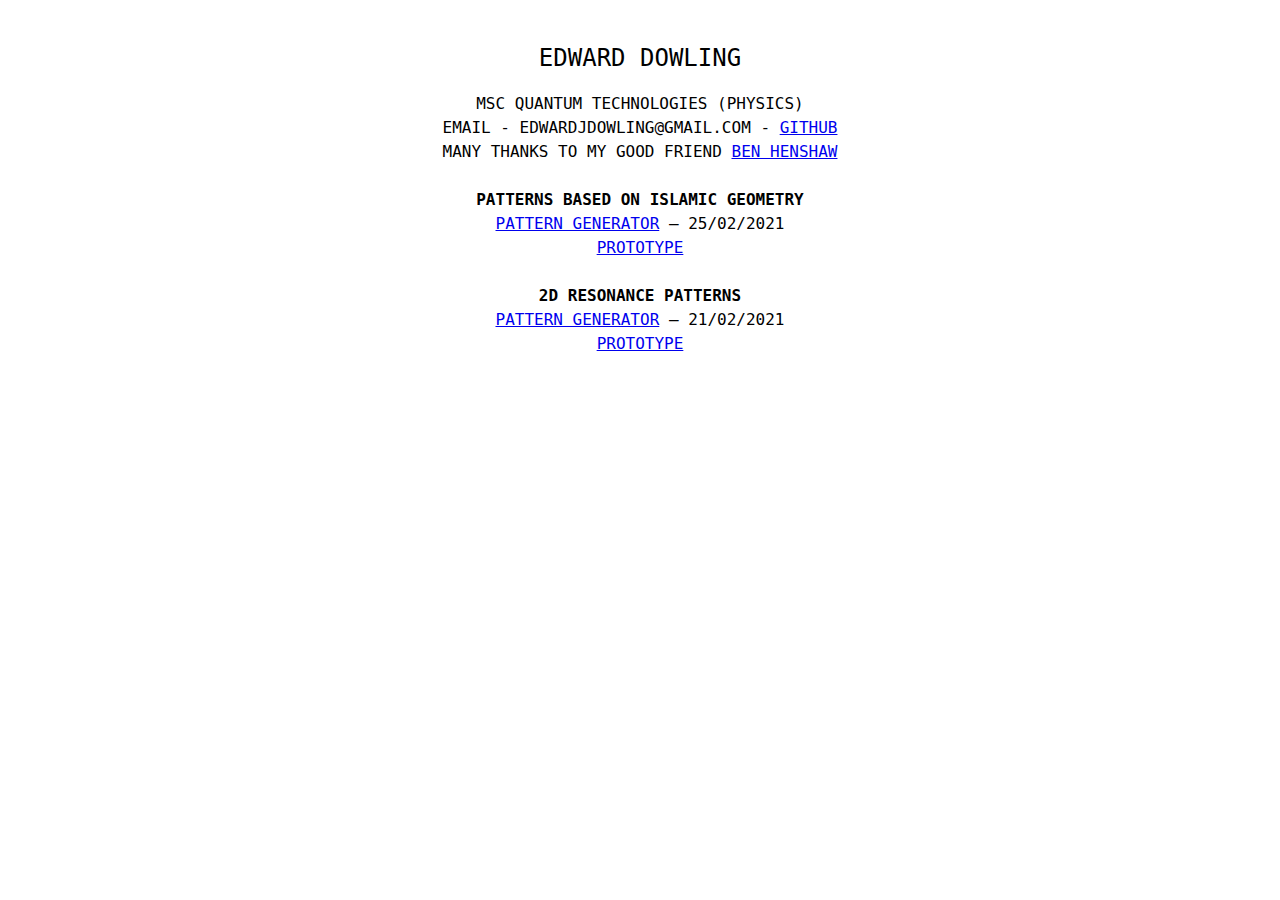
<file: index.html>
<!DOCTYPE html>
<html lang="en">
<head>
<meta charset="utf-8">
<title>Edward Dowling</title>

<style>

#wrapper { max-width: 40em; min-width: 10em; padding: 1em 1em 1em 1em; margin: auto; }
h1 { text-align: center; font-size: 1.5em; font-weight: 400; font-family: "Monaco", monospace;}
body {background-color: ~0; 
        color: 0;
        font-family: "Monaco", monospace;
        font-size: 1em;
        text-align: center;
        line-height: 1.5;
        text-transform: uppercase;
}
a {color: 0;}
;
</style>

<meta name="viewport" content="width=device-width, initial-scale=1">
</head>
<body>
    <div id="wrapper">
    <h1> EDWARD DOWLING</h1>
MSc Quantum Technologies (Physics)
<br>
Email - edwardjdowling@gmail.com - <a href="https://github.com/ejdowling" target="_blank"> GitHub</a>
<br>
Many thanks to my good friend <a href="https://benedicthenshaw.com/" target="_blank"> Ben Henshaw</a>
<br>
<br>



        <b>Patterns based on Islamic geometry </b><br>
        <a href="geometric">Pattern generator</a> &mdash; 25/02/2021 <br>
        <a href="geo">prototype</a>
        <br>
        <br>
        <b>2D resonance patterns </b><br>
        <a href="resonance">Pattern generator</a> &mdash; 21/02/2021 <br>
        <a href="chladni">prototype</a>
    



</div>

</body>

</html>
</file>
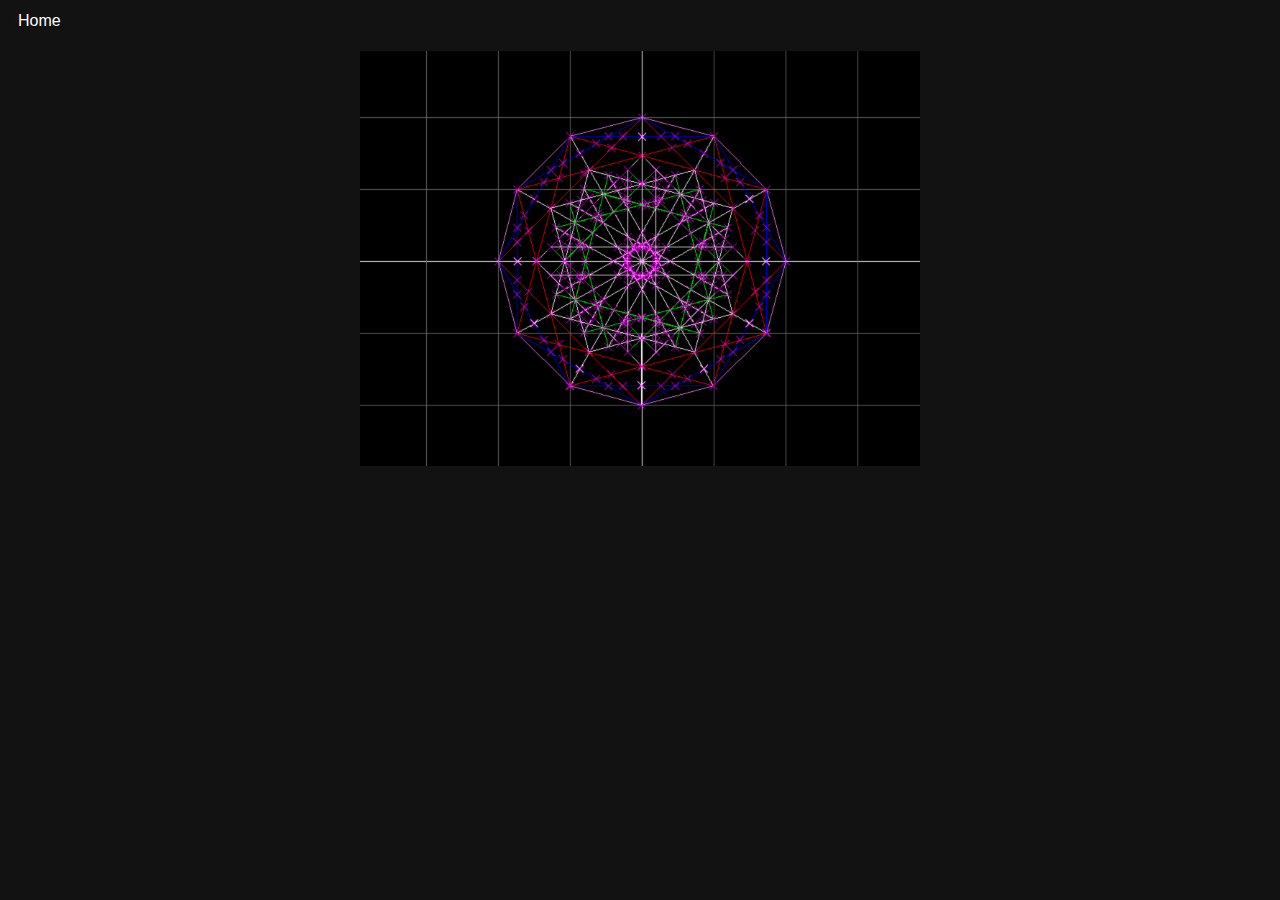
<file: geo.html>
<!DOCTYPE html>
<html lang="en">
<head>
<meta charset="utf-8">
<title>Prototype Pattern</title>
<style>
#wrapper { max-width: 35em; min-width: 10em; padding: 1em 1em 1em 1em; margin: auto; }
h1 { text-align: center; }
body {background-color: #121212;}
a.button4{
    display:inline-block;
    padding:0.1em 0.5em;
    margin:0 0.1em 0.1em 0;
    border:0.16em solid rgba(255,255,255,0);
    border-radius:2em;
    box-sizing: border-box;
    text-decoration:none;
    font-family:'Roboto',sans-serif;
    font-weight:300;
    color:#FFFFFF;
    text-shadow: 0 0.04em 0.04em rgba(0,0,0,0.35);
    text-align:center;
    transition: all 0.2s;
    }
    a.button4:hover{
    border-color: rgba(255,255,255,1);
    }
    @media all and (max-width:30em){
    a.button4{
    display:block;
    margin:0.2em auto;
    }
    }

</style>
<meta name="viewport" content="height=device-height, initial-scale=1">
</head>
<body>
    <a href="/" class="button4" style="background-color:#121212">Home</a>
    <div id="wrapper">
    <img src="geo2.png", width = 100% class="center">
    </div>
</body>
</html>
</file>
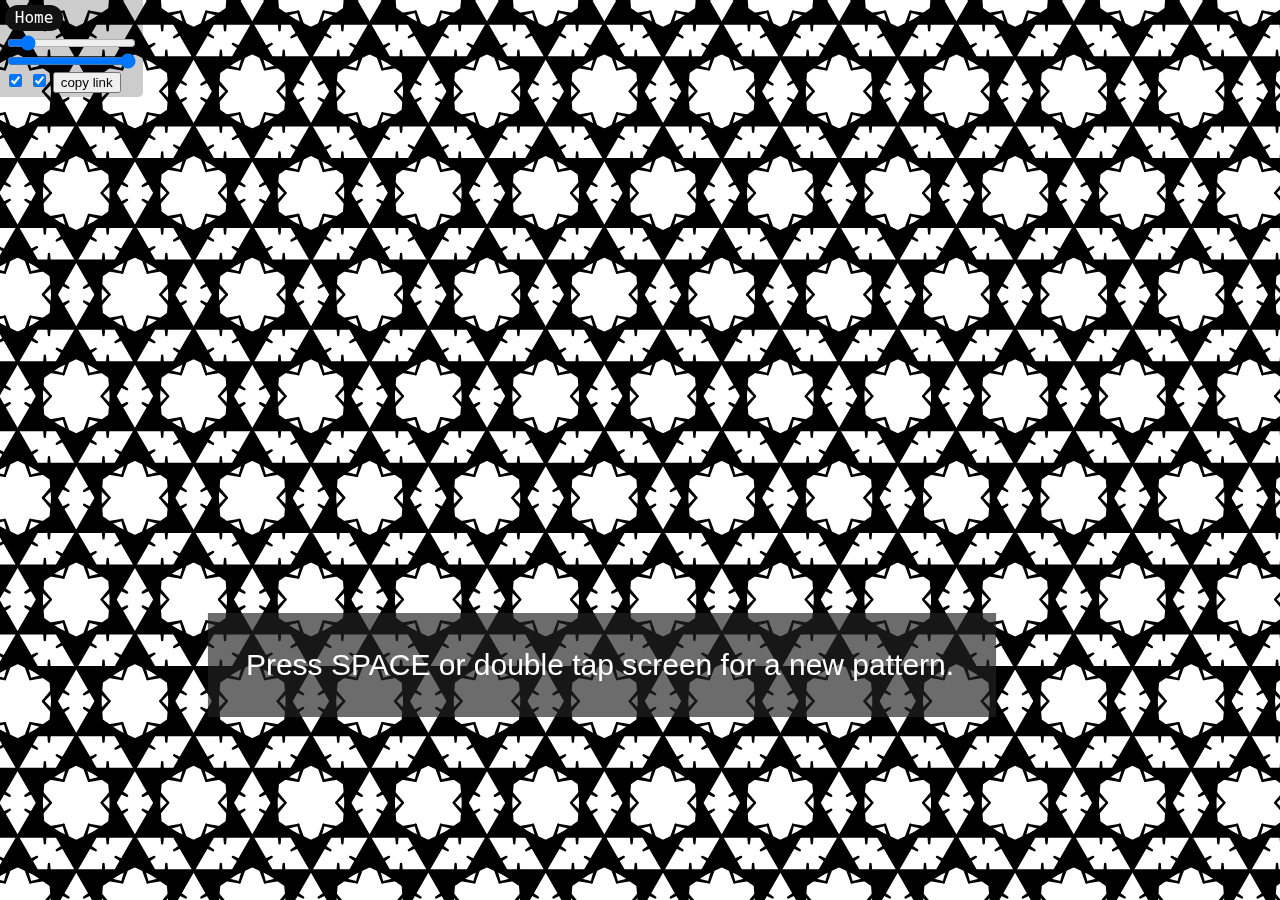
<file: geometric.html>
<html>
<title>G</title>
<head>
    <meta charset="utf-8">
    <meta name="viewport" content="width=device-width, initial-scale=1">
    <link rel="stylesheet" type="text/css" href="styles.css">
</head>
<body>
<canvas>bobby</canvas>
<div id="sliders">
    <a href="/" class="button4" style="background-color:#121212">Home</a>
    <input id="a" type="range" min="3" max="20" value="5" title="complexity">
    <input id="b" type="range" min="0" max="9" value="9" title="colour">
    <input type="checkbox" id="c" title="fill pattern">
    <input type="checkbox" id="c2" title="12 fold symmetry" checked>
    <button id="copy">copy link</button>
</div>
<script>
const colours = [
    "#747369","#d3d0c8","#f2777a","#f99157","#ffcc66",
    "#99cc99","#66cccc","#4f7cac","#cc99cc", "#000000",
];

const points = [
    [ 0.000000,  0.000000 ],[ 0.600000,  0.346800 ],
    [ 0.600000, -0.353200 ],[ 0.700000,  0.000000 ],
    [ 1.000000, -0.577400 ],[ 1.000000,  0.000000 ],
    [ 1.000000,  0.577400 ],[ 1.300000,  0.000000 ],
    [ 1.400000, -0.350000 ],[ 1.400000,  0.346000 ],
    [ 1.500000, -0.866000 ],[ 1.500000,  0.866000 ],
    [ 1.647800, -0.610200 ],[ 1.654600,  0.598200 ],
    [ 1.726400,  0.996800 ],[ 1.737600, -1.003200 ],
    [ 1.876600,  0.680000 ],[ 1.879800, -0.696600 ],
    [ 2.000000,  0.000000 ],[ 2.347600,  0.602200 ],
    [ 2.354600, -0.614200 ],[ 2.600000,  0.350000 ],
    [ 2.600000, -0.354000 ],[ 2.704600,  0.000000 ],
    [ 3.000000, -0.577400 ],[ 3.000000, -1.732000 ],
    [ 3.000000,  0.000000 ],[ 3.000000,  0.577400 ],
    [ 3.000000,  1.732000 ],
];
const points2 = [
    [ 0.000000,  0.000000 ],
    [ 0.600000, -0.353200 ],
    [ 0.700000,  0.000000 ],
    [ 1.000000, -0.577400 ],
    [ 1.000000,  0.000000 ],
    [ 1.300000,  0.000000 ],
    [ 1.400000, -0.350000 ],
    [ 1.500000, -0.866000 ],
    [ 1.647800, -0.610200 ],
    [ 1.737600, -1.003200 ],
    [ 1.879800, -0.696600 ],
    [ 2.000000,  0.000000 ],
    [ 2.354600, -0.614200 ],
    [ 2.600000, -0.354000 ],
    [ 2.704600,  0.000000 ],
    [ 3.000000, -0.577400 ],
    [ 3.000000, -1.732000 ],
    [ 3.000000,  0.000000 ],
    
];

let seed;
const rand = () => {
    seed = seed * 16807 % 2147483647;
    return (seed - 1) / 2147483646;
};

const new_seed = () => {
    const r = new Uint32Array(1);
    window.crypto.getRandomValues(r);
    seed = r[0] % 2147483647;
    if (seed <= 0) seed += 2147483646;
};

const init = () =>{
    const dpp = window.devicePixelRatio || 1;
    const canvas = document.querySelector("canvas");
    canvas.width = window.innerWidth * dpp;
    canvas.height = window.innerHeight * dpp;

    const ctx = canvas.getContext('2d');
    ctx.font = "30px Arial";
    ctx.lineJoin = "round";

    const slidera = document.querySelector("input#a");
    const sliderb = document.querySelector("input#b");
    const checkbox = document.querySelector("input#c");
    const checkbox2 = document.querySelector("input#c2");
    const copy_button = document.querySelector("button#copy");

    const parameters = window.location.search.split("&")[0].substring(1);
    const seed_string = parameters.substring(0, parameters.length-5);
    slidera.value = Number(parameters.substring(parameters.length-5, parameters.length-3)) || 5;
    sliderb.value = Number(parameters.substring(parameters.length-3, parameters.length-2) || 9);
    checkbox.checked = Boolean(Number(parameters.substring(parameters.length-2, parameters.length-1))) || 1;
    checkbox2.checked = Boolean(Number(parameters.substring(parameters.length-1))) || 1;
    if (!seed_string) {
        new_seed();
    } else {
        try {
            seed = Number(seed_string);
        } catch {
            new_seed();
        }
    }

    let walk = [];
    let scale = Math.sqrt((canvas.width*canvas.width)+(canvas.height*canvas.height)) / 80;

    const generate = (stable) => {
        if (stable) seed = last_seed; else last_seed = seed;
        walk = [];
        let lines = slidera.value;
        for (let i = 0; i < lines; ++i) {
            let y = points;
            if (checkbox2.checked) {y = points2};
            const n = Math.floor(rand() * y.length);
            if (!walk.includes(n)) walk.push(n);}
        

        
    };

    const render = () => {
        ctx.setTransform();
        ctx.scale(scale, scale);
        if (sliderb.value == 9) {
            ctx.fillStyle = "#ffffff";
        } else {
            ctx.fillStyle = "#121212";
        }
        ctx.fillRect(0, 0, canvas.width, canvas.height);
        ctx.strokeStyle = colours[sliderb.value];
        ctx.lineWidth = 0.12;
        for (let ty = Math.floor(-canvas.height/600); ty < Math.floor(canvas.height/100); ++ty) {
            const rx = 3 * Math.sin(1.04719);
            const ry = ty * 12 * Math.sin(1.04719);
            for (let tx = Math.floor(-canvas.width/200); tx < Math.floor(canvas.width/50); ++tx) {
                const xoff = rx + tx * 3;
                const yoff = ry + (tx & 1) * (6 * Math.sin(1.04719));
                const x = xoff + Math.cos(1.04719);
                const y = yoff + Math.sin(1.04719);
                ctx.save();
                ctx.translate(x,y);
                let j = 6;
                if (checkbox2.checked)j=12;
                for (let a = 0; a < j; a++) {
                    let h = points;
                    if (checkbox2.checked) {h = points2};
                    ctx.beginPath();
                    ctx.translate(canvas.width/100, canvas.height/100);
                    ctx.moveTo(h[walk[0]][0],h[walk[1]][1]);
                    for (let i = 1; i < walk.length; ++i){
                        ctx.lineTo(h[walk[i]][0],h[walk[i]][1]);
                    }
                    if (checkbox.checked) {
                        ctx.fillStyle = colours[sliderb.value];
                        ctx.fill();
                    }
                    
                    let angle = Math.PI/3;
                    if (checkbox2.checked){
                        angle = Math.PI/(3);
                        if(a%6 == 0) ctx.scale(1,-1);

                    }
                    ctx.rotate(angle);
                    ctx.closePath();
                    ctx.stroke();
                    
                    ctx.translate(-canvas.width/100, -canvas.height/100);
                }
                ctx.restore();
            }
        }
    };

    slidera.addEventListener('input', () => { generate(true); render(); });
    sliderb.addEventListener('input', render);
    checkbox.addEventListener('input', render)
    checkbox2.addEventListener('input', () => { generate(true); render(); });
    copy_button.addEventListener('click', () => {
        const new_url = new URL(window.location);
        const a = slidera.value < 10 ? `0${slidera.value}` : slidera.value;
        const search = `${last_seed}${a}${sliderb.value}${checkbox.checked&1}${checkbox2.checked&1}`;
        new_url.search = search;
        navigator.clipboard.writeText(new_url);
    });
    window.addEventListener('keydown', (e) => {
        if (e.keyCode != 32) return;
        event.preventDefault();
        generate();
        render();
    });
    canvas.addEventListener('dblclick', () => { generate(); render(); });

    generate();
    render();

    ctx.save();
    ctx.setTransform();
    const text = "Press SPACE or double tap screen for a new pattern.";
    const metrics = ctx.measureText(text);
    ctx.fillStyle = "#222222aa";
    const padding = 40;
    const w = metrics.width + padding*2;
    ctx.fillRect(
        canvas.width/2 - (metrics.actualBoundingBoxLeft + padding) - w/2,
        ((3*canvas.height)/4) - (metrics.actualBoundingBoxAscent + padding),
        metrics.width + padding*2,
        30 - metrics.actualBoundingBoxDescent + padding*2
    );
    ctx.fillStyle = "white";
    ctx.fillText(text, canvas.width/2 - w/2, (3*canvas.height)/4);
    ctx.restore();

    setTimeout(render, 5000);
};

window.addEventListener('load', init);
</script>
</body>
</html>
</file>
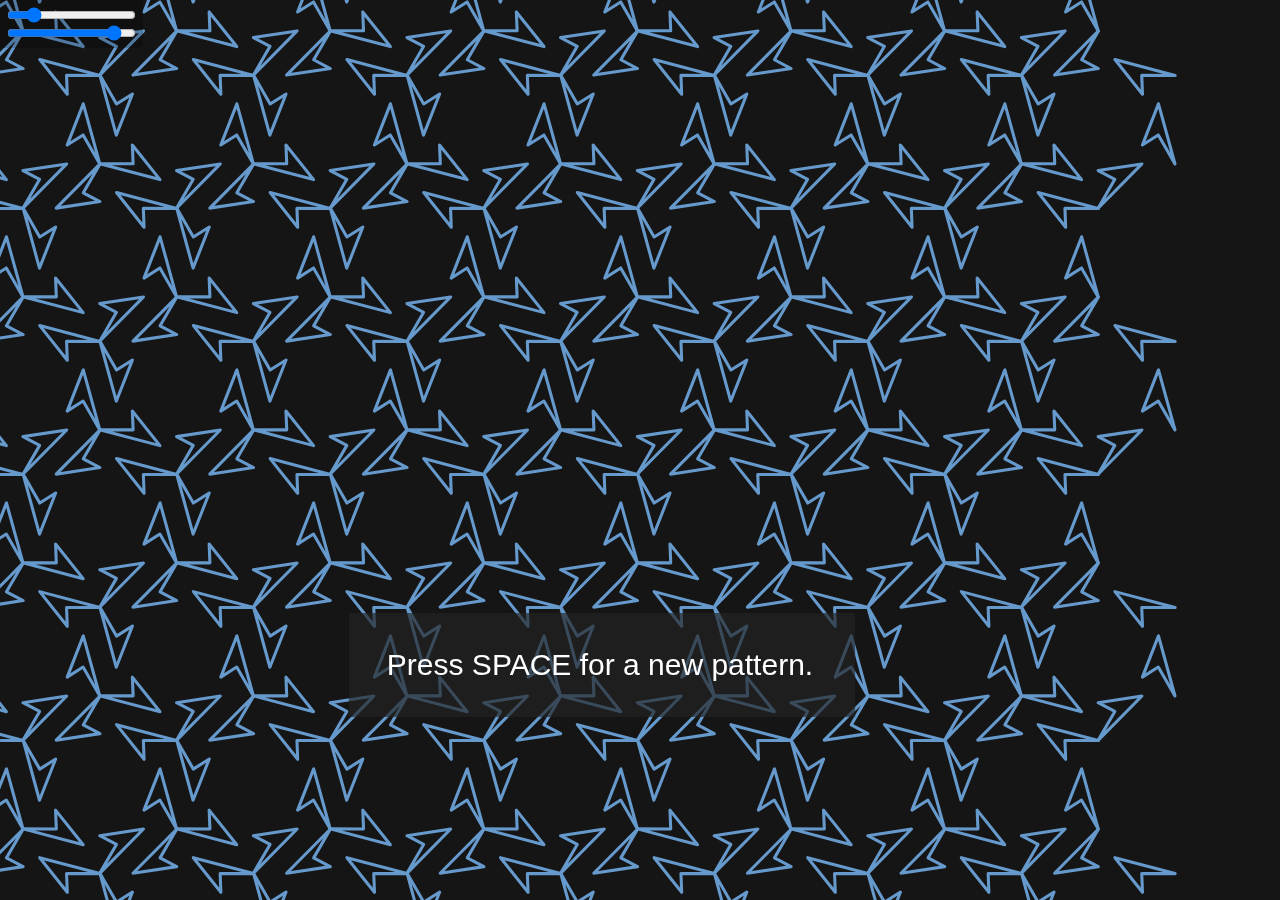
<file: patgen.html>
<html>
<title>Patti</title>
<head>
    <meta charset="utf-8">
    <meta name="viewport" content="width=device-width, initial-scale=1">
    <link rel="stylesheet" type="text/css" href="styles.css">
</head>
<body>
<canvas>bobby</canvas>
<div id="sliders">
    <input id="a" type="range" min="2" max="20" value="5">
    <input id="b" type="range" min="0" max="8" value="7">
</div>
<script>
const init = () =>{
    const dpp = window.devicePixelRatio || 1;
    const canvas = document.querySelector("canvas");
    const width = window.innerWidth * dpp;
    const height = window.innerHeight * dpp;
    canvas.width = window.innerWidth * dpp;
    canvas.height = window.innerHeight * dpp;
    const ctx = canvas.getContext('2d');
    const slidera = document.querySelector("input#a");
    const sliderb = document.querySelector("input#b");
    ctx.font = "30px Arial";
    ctx.lineJoin = "round";

    const colours = [
        "#747369",
        "#d3d0c8",
        "#f2777a",
        "#f99157",
        "#ffcc66",
        "#99cc99",
        "#66cccc",
        "#6699cc",
        "#cc99cc",
    ];

    const points = [
        [ 0.000000,  0.000000 ],
        [ 0.600000,  0.346800 ],
        [ 0.600000, -0.353200 ],
        [ 0.700000,  0.000000 ],
        [ 1.000000, -0.577400 ],
        [ 1.000000,  0.000000 ],
        [ 1.000000,  0.577400 ],
        [ 1.300000,  0.000000 ],
        [ 1.400000, -0.350000 ],
        [ 1.400000,  0.346000 ],
        [ 1.500000, -0.866000 ],
        [ 1.500000,  0.866000 ],
        [ 1.647800, -0.610200 ],
        [ 1.654600,  0.598200 ],
        [ 1.726400,  0.996800 ],
        [ 1.737600, -1.003200 ],
        [ 1.876600,  0.680000 ],
        [ 1.879800, -0.696600 ],
        [ 2.000000,  0.000000 ],
        [ 2.347600,  0.602200 ],
        [ 2.354600, -0.614200 ],
        [ 2.600000,  0.350000 ],
        [ 2.600000, -0.354000 ],
        [ 2.704600,  0.000000 ],
        [ 3.000000, -0.577400 ],
        [ 3.000000, -1.732000 ],
        [ 3.000000,  0.000000 ],
        [ 3.000000,  0.577400 ],
        [ 3.000000,  1.732000 ],
    ];

    let walk = [];
    let scale = canvas.width / 50;

    const generate = () => {
        walk = [];
        let lines = slidera.value;
        for (let i = 0; i < lines; ++i) {
            const n = Math.floor(Math.random() * points.length);
            if (!walk.includes(n)) walk.push(n);
        }
    };

    const render = () => {
        ctx.setTransform();
        ctx.scale(scale, scale);
        ctx.fillStyle = "#151515";
        ctx.fillRect(0, 0, canvas.width, canvas.height);
        ctx.strokeStyle = colours[sliderb.value];
        ctx.lineWidth = 0.12;
        for (let ty = -3; ty < 3; ++ty) {
                const rx = 3 * Math.sin(1.04719);
                const ry = ty * 12 * Math.sin(1.04719);
            for (let tx = -10; tx < 10; ++tx) {
                const xoff = rx + tx * 3;
                const yoff = ry + (tx & 1) * (6 * Math.sin(1.04719));
                const x = xoff + Math.cos(1.04719);
                const y = yoff + Math.sin(1.04719);
                ctx.save()
                ctx.translate(x,y)
                for (let a = 0; a < 6; a++) {
                    ctx.beginPath();
                    ctx.translate(width/100, height/100);
                    ctx.moveTo(points[walk[0]][0],points[walk[1]][1]);
                    for (let i = 1; i < walk.length; ++i){
                        ctx.lineTo(points[walk[i]][0],points[walk[i]][1]);
                    }
                    ctx.closePath();
                    ctx.stroke();
                    ctx.rotate(1.0479);
                    ctx.translate(-width/100, -height/100);
                }
                ctx.restore()
            }
        }
    };

    slidera.addEventListener('input', () => { generate(); render(); });
    sliderb.addEventListener('input', render);
    window.addEventListener('keydown', (e) => {
        if (e.keyCode != 32) return;
        generate();
        render();
    });

    generate();
    render();

    ctx.save();
    ctx.setTransform();
    const text = "Press SPACE for a new pattern.";
    const metrics = ctx.measureText(text);
    ctx.fillStyle = "#222222aa";
    const padding = 40;
    const w = metrics.width + padding*2;
    ctx.fillRect(
        width/2 - (metrics.actualBoundingBoxLeft + padding) - w/2,
        ((3*height)/4) - (metrics.actualBoundingBoxAscent + padding),
        metrics.width + padding*2,
        30 - metrics.actualBoundingBoxDescent + padding*2
    );
    ctx.fillStyle = "white";
    ctx.fillText(text, width/2 - w/2, (3*height)/4);
    ctx.restore();
};

window.addEventListener('load', init);
</script>
</body>
</html>
</file>
<file: patterns.html>
<html>
<title>P</title>
<head>
    <meta charset="utf-8">
    <script src="run-shader.js"></script>
    <link rel="stylesheet" type="text/css" href="styles.css">
    <meta name="viewport" content="width=device-width, initial-scale=1">
</head>
<body>
    <canvas></canvas>
    <pre style="display:none" id="vertex">
        attribute vec2 position;
        varying vec2 vPosition;
        void main(void) {
            vPosition = position;
            gl_Position = vec4(position, 0.0, 1.0);
        }
    </pre>
    <pre style="display:none" id="fragment">
        precision lowp float;

        varying vec2 vPosition;
        uniform float time;
        uniform float width;
        uniform float height;
        uniform float slider_a;
        uniform float slider_b;
        uniform float slider_c;
        uniform vec3 coloura;
        uniform vec3 colourb;

        void main() {
            float pi = 3.14159;
            float x = (vPosition.x / height) * 36.2;
            float y = (vPosition.y / width)  * 36.2;
            float n = 762.5 * slider_b * sin(time*0.0075);
            float m = 420.7 * slider_c * cos(time*0.07);
            float a = cos(n * pi * x) * cos(m * pi * y) - cos(m * pi * x) * cos(n * pi * y);
            vec3 c = mix(
                vec3(coloura),
                vec3(colourb),
                floor(a + slider_a));
            gl_FragColor = vec4(c, 1);
        }
    </pre>

    <div id="sliders">
        <input id="a" type="range" min="0" max="1000" value="1000">
        <input id="b" type="range" min="0" max="2000" value="1000">
        <input id="c" type="range" min="0" max="2000" value="1000">
        <input id="d" type="range" min="0" max="360" value="360">
        <input id="e" type="range" min="0" max="360" value="360">
        <input id="f" type="range" min="0" max="100" value="50">
        <input id="g" type="range" min="0" max="100" value="100">
    </div>
</body>
</html>
</file>
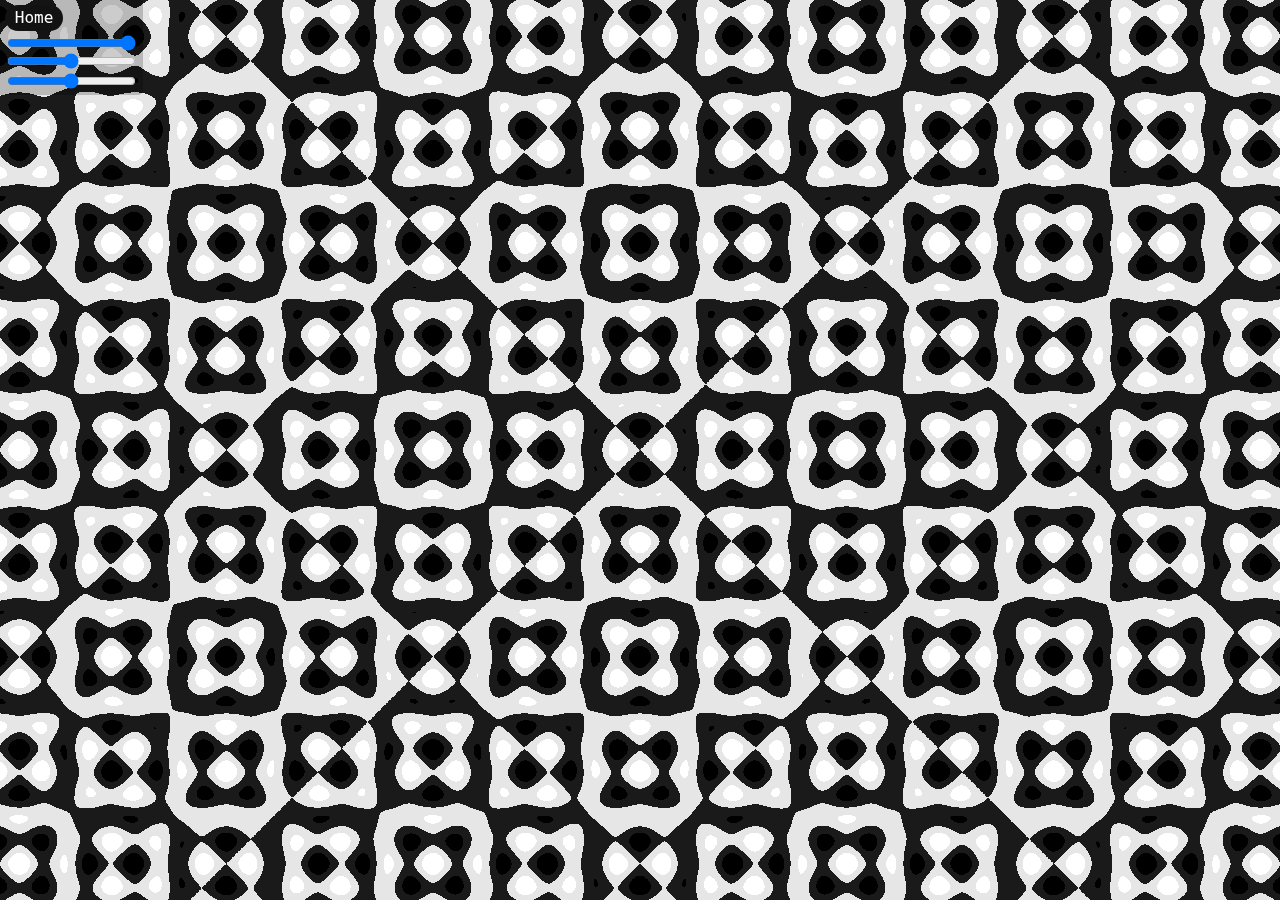
<file: resonance.html>
<html>
<title>P</title>
<head>
    <meta charset="utf-8">
    <script src="run-shader.js"></script>
    <link rel="stylesheet" type="text/css" href="styles.css">
    <meta name="viewport" content="width=device-width, initial-scale=1">
</head>
<body>
    <canvas></canvas>
    <pre style="display:none" id="vertex">
        attribute vec2 position;
        varying vec2 vPosition;
        void main(void) {
            vPosition = position;
            gl_Position = vec4(position, 0.0, 1.0);
        }
    </pre>
    <pre style="display:none" id="fragment">
        precision lowp float;

        varying vec2 vPosition;
        uniform float time;
        uniform float width;
        uniform float height;
        uniform float slider_a;
        uniform float slider_b;
        uniform float slider_c;

        void main() {
            float pi = 3.14159;
            float x = (vPosition.x / height) * 36.2;
            float y = (vPosition.y / width)  * 36.2;
            float n = 762.5 * slider_b * sin(time*0.0075);
            float m = 420.7 * slider_c * cos(time*0.07);
            float a = cos(n * pi * x) * cos(m * pi * y) - cos(m * pi * x) * cos(n * pi * y);
            vec3 c = mix(
                vec3(0.9,0.9,0.9),
                vec3(0.1,0.1,0.1),
                floor(a + slider_a));
            gl_FragColor = vec4(c, 1);
        }
    </pre>

    <div id="sliders">
        <a href="/" class="button4" style="background-color:#121212">Home</a>
        <input id="a" type="range" min="0" max="1000" value="1000">
        <input id="b" type="range" min="0" max="2000" value="1000">
        <input id="c" type="range" min="0" max="2000" value="1000">
    </div>
</body>
</html>
</file>
<file: styles.css>
html, body {
    height: 100%;
	background-color: rgb(0, 0, 0);
    margin: 0;
}

input {
    display:block;
}

#sliders {
    position: fixed;
    top: 0;
    left: 0;
    background-color: rgba(1,1,1,0.2);
    padding:0.3em;
    border-bottom-right-radius: 0.3em;
}

input#c {display:inline;}
button {display:inline;}
input#c2{display:inline}
canvas {
    width: 100%;
    height: 100%;
    margin: auto;
    padding: 0;
    display: block;
	position: relative;
}
a.button4{
    display:inline-block;
    padding:0.1em 0.5em;
    margin:0 0.1em 0.1em 0;
    border:0.16em solid rgba(255,255,255,0);
    border-radius:2em;
    box-sizing: border-box;
    text-decoration:none;
    font-family:'Monaco', monospace;
    font-weight:300;
    color:#FFFFFF;
    text-shadow: 0 0.04em 0.04em rgba(0,0,0,0.35);
    text-align:center;
    transition: all 0.2s;
    }
    a.button4:hover{
    border-color: rgba(255,255,255,1);
    }
    @media all and (max-width:30em){
    a.button4{
    display:block;
    margin:0.2em auto;
    }
    }
</file>
